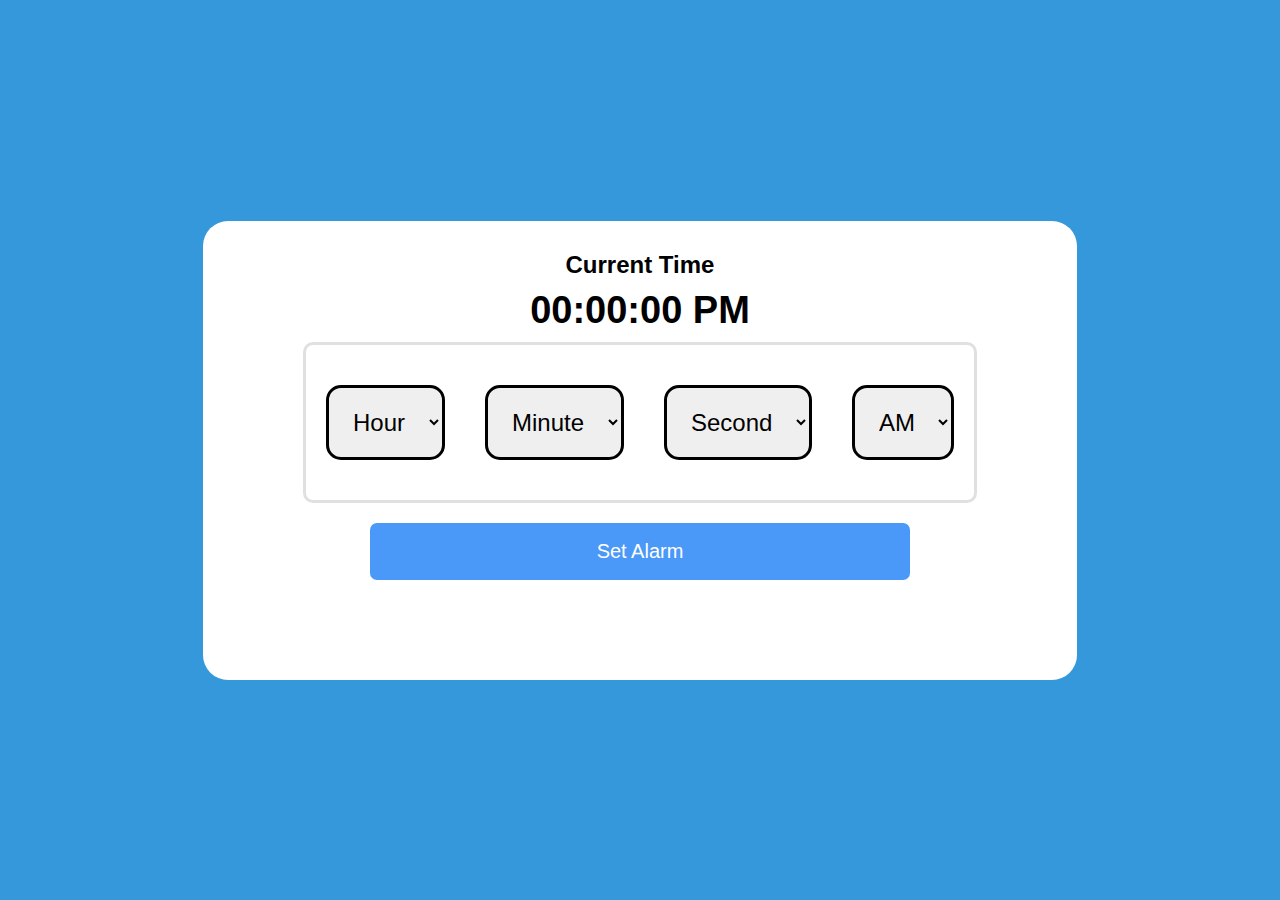
<file: Practice-coding/clock/clock-nor/index.html>
<!DOCTYPE html>
<html lang="en">
  <head>
    <meta charset="UTF-8" />
    <meta http-equiv="X-UA-Compatible" content="IE=edge" />
    <meta name="viewport" content="width=device-width, initial-scale=1.0" />
    <link rel="stylesheet" href="cl-style.css" />
    <title>Clock</title>
  </head>
  <body>
    <div class="container">
      <h2>Current Time</h2>
      <h1 id="clock">00:00:00 PM</h1>

      <div class="alarm">
        <div class="set-alarm">
          <select>
            <option value="hour" selected hidden>Hour</option>
          </select>
        </div>

        <div class="set-alarm">
          <select>
            <option value="minute" selected hidden>Minute</option>
          </select>
        </div>

        <div class="set-alarm">
          <select>
            <option value="second" selected hidden>Second</option>
          </select>
        </div>
        <div class="set-alarm">
          <select>
            <option value="zone" selected hidden>AM</option>
          </select>
        </div>
      </div>

      <button>Set Alarm</button>
    </div>

    <script src="script.js"></script>
  </body>
</html>
</file>
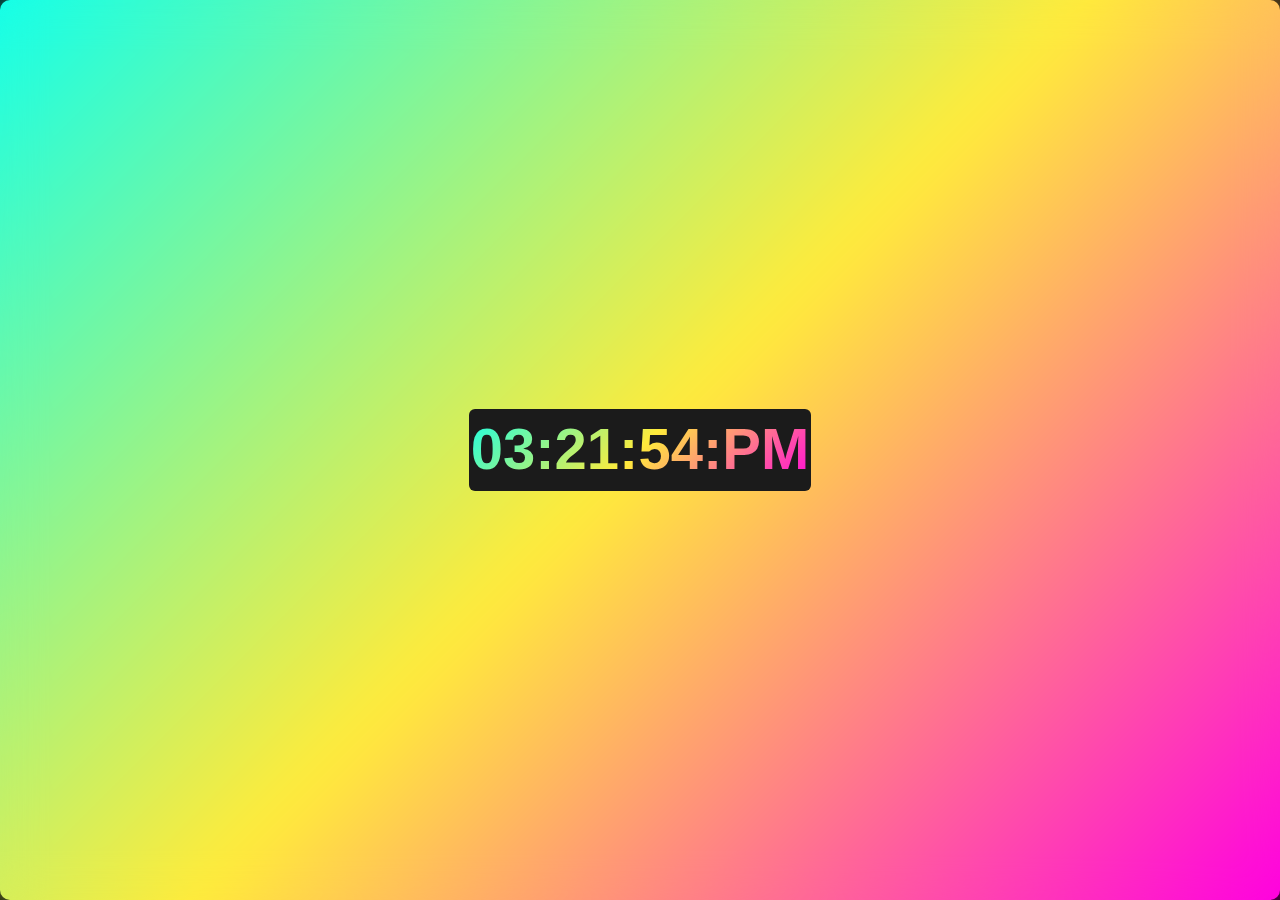
<file: Practice-coding/clock/clock-rainbow/index.html>
<!DOCTYPE html>
<html lang="en">
  <head>
    <meta charset="UTF-8" />
    <meta http-equiv="X-UA-Compatible" content="IE=edge" />
    <meta name="viewport" content="width=device-width, initial-scale=1.0" />
    <link rel="stylesheet" href="style.css" />
    <title>Clock Timer</title>
  </head>
  <body>
    <div class="container">
      <div class="wrapper">
        <div id="timer">00:00:00 PM</div>
      </div>
      <span></span>
      <span></span>
    </div>
    <script src="script.js"></script>
  </body>
</html>
</file>
<file: Practice-coding/clock/clock-nor/cl-style.css>
* {
  padding: 0;
  margin: 0;
  box-sizing: border-box;
}

body,
.container,
.clock-container,
.alarm {
  display: flex;
  justify-content: center;
  align-items: center;
}

body {
  font-family: "Lucida Sans", "Lucida Sans Regular", "Lucida Grande",
    "Lucida Sans Unicode", Geneva, Verdana, sans-serif;
  padding: 0 10px;
  min-height: 100vh;
  background-color: #3498db;
}

.container {
  background-color: #fff;
  padding: 30px 100px 100px;
  border-radius: 25px;
  outline: none;
  flex-direction: column;
}

.container h1 {
  font-size: 38px;
  margin: 10px 0;
}

.container .alarm.disable {
  opacity: 0.6;
  pointer-events: none;
}

.container .alarm {
  width: 100%;
  height: 100%;
  justify-content: space-between;
  border-radius: 10px;
  border: solid 3px #e0e0e0;
}

.container .alarm .set-alarm {
  padding: 40px 20px;
}

select {
  padding: 20px;
  border: solid 3px #000;
  border-radius: 15px;
  font-size: 24px;
}

.container button {
  background-color: #4a98f7;
  margin-top: 20px;
  width: 80%;
  outline: none;
  border: none;
  font-size: 20px;
  padding: 17px 0;
  border-radius: 7px;
  color: #fff;
  cursor: pointer;
}
/* .clock-container {
  flex-direction: column;
  margin-bottom: 40px;
  width: 440px;
}

.clock-container h1 {
  font-size: 40px;
}

.alarm {
  background-color: aqua;
  position: relative;
  width: 100%;
  height: 100%;
} */

/* button {
  position: absolute;
  left: 25%;
  margin-top: 30px;
  padding: 20px;
  border-radius: 25px;
  background-color: rgb(198, 72, 198);
  color: #fff;
  cursor: pointer;
  font-size: 24px;
} */
</file>
<file: Practice-coding/clock/clock-rainbow/style.css>
* {
  padding: 0;
  margin: 0;
  font-family: "Poppins", sans-serif;
}

html,
body {
  display: grid;
  height: 100%;
  place-items: center;
  background: #000;
}

.container {
  height: 100px;
  width: 360px;
  cursor: default;
  background: linear-gradient(135deg, #14ffe9, #ffeb3b, #ff00e0);
  border-radius: 10px;
  animation: animate 1.5s linear infinite;
}

.container .wrapper,
.container span {
  position: absolute;
  top: 50%;
  left: 50%;
  transform: translate(-50%, -50%);
}

.container .wrapper {
  position: absolute;
  top: 50%;
  left: 50%;
  transform: translate(-50%, -50%);
  background: #1b1b1b;
  border-radius: 6px;
  height: 82px;
  width: 342px;
  text-align: center;
  z-index: 999;
}

#timer {
  line-height: 80px;
  font-size: 58px;
  color: #fff;
  font-weight: 600;
  letter-spacing: 1;
  background: linear-gradient(135deg, #14ffe9, #ffeb3b, #ff00e0);
  -webkit-text-fill-color: transparent;
  -webkit-background-clip: text;
  animation: animate 1.5s linear infinite;
}

@keyframes animate {
  100% {
    filter: hue-rotate(360deg);
  }
}

.container span {
  height: 100%;
  width: 100%;
  background: inherit;
  border-radius: 10px;
}
.container span:first-child {
  filter: blur(10px);
}
.container span:last-child {
  filter: blur(20px);
}
</file>
